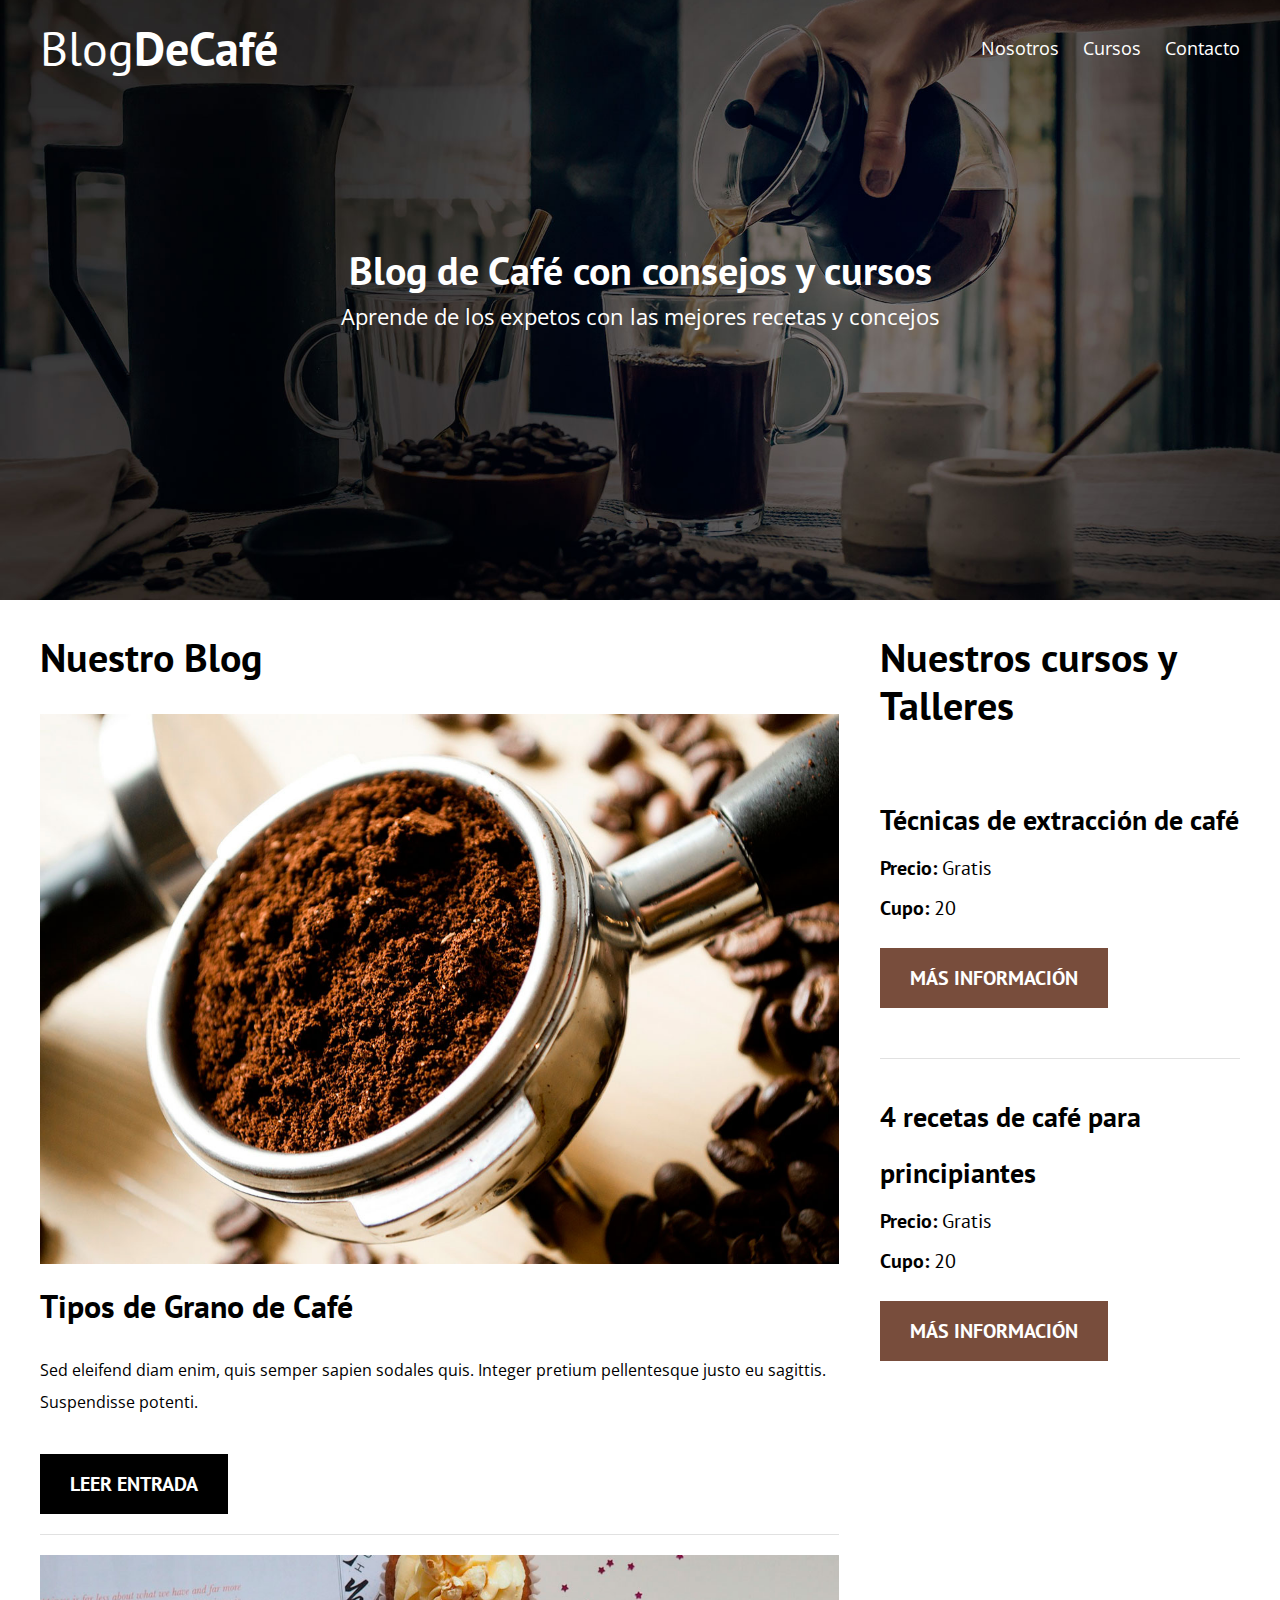
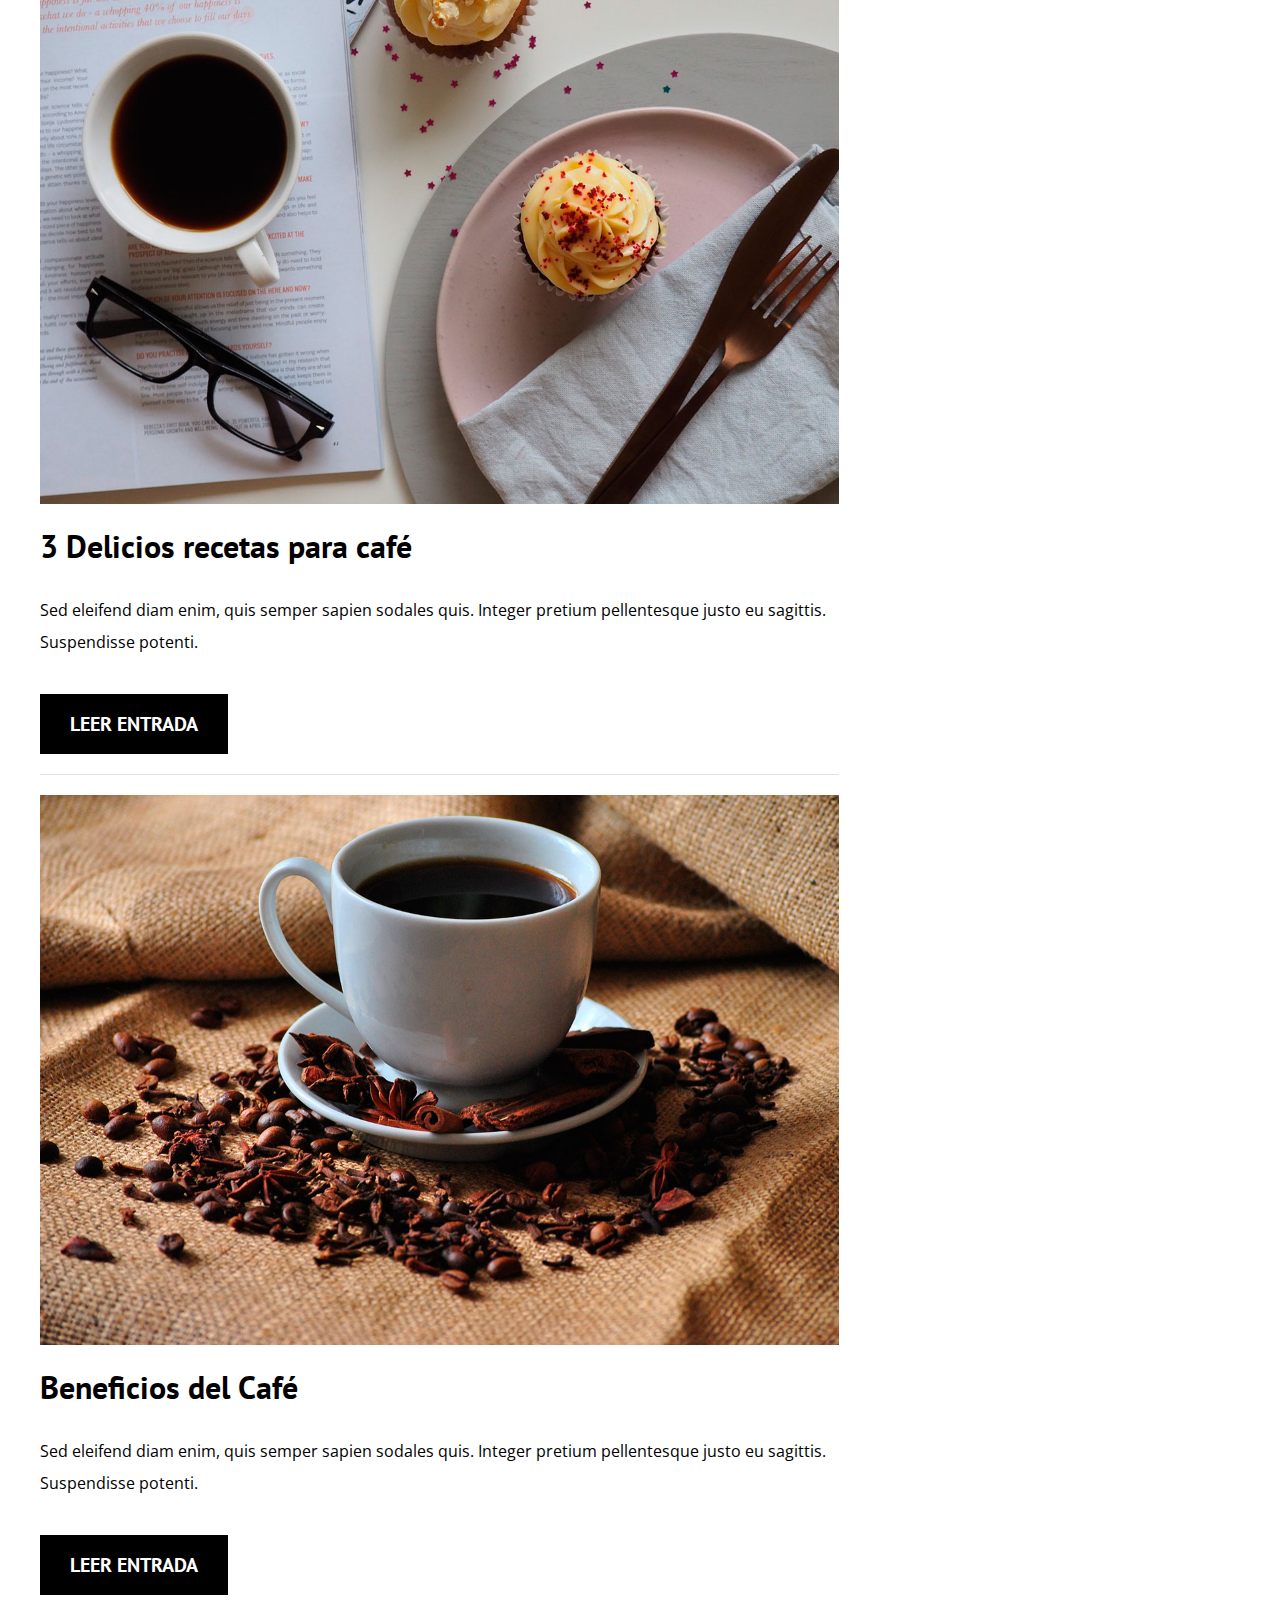
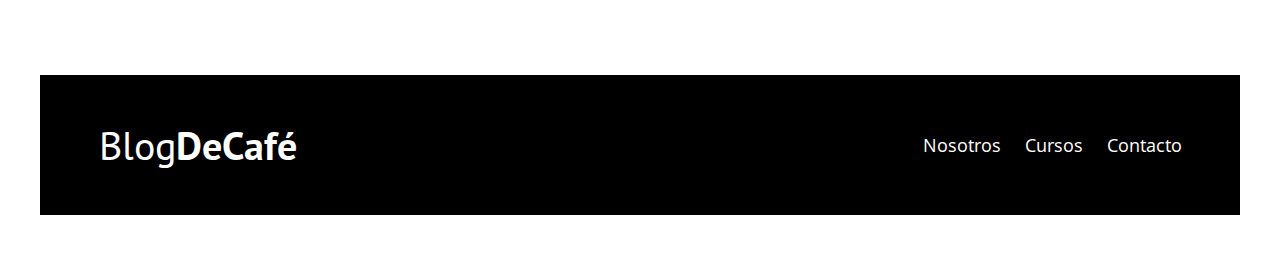
<file: index.html>
<!DOCTYPE html>
<html lang="es">
<head>
    <meta charset="UTF-8">
    <meta name="viewport" content="width=device-width, initial-scale=1.0">
    <title>Blog de Café</title>
    <link href="https://fonts.googleapis.com/css2?family=Open+Sans&family=PT+Sans:wght@400;700&display=swap" rel="stylesheet">
    
    <!-- Normalize -->
    <link rel="stylesheet" href="css/normalize.css">
    <!-- Estilos -->
    <link rel="stylesheet" href="css/estilos.css">
</head>
<body>
    
    <header class="site-header">
        <div class="contenedor">
            <div class="barra">
                <a href="/">
                    <h1 class="no-margin">Blog<span>DeCafé</span></h1>
                </a>
                <nav class="navegacion">
                    <a href="nosotros.html">Nosotros</a>
                    <a href="cursos.html">Cursos</a>
                    <a href="contacto.html">Contacto</a>
                </nav>
            </div>

            <div class="texto-header">
                <h2 class="no-margin">Blog de Café con consejos y cursos</h2>
                <p class="no-margin">Aprende de los expetos con las mejores recetas y concejos</p>
            </div>
        </div>
    </header>
    
    <div class="contenido-principal contenedor">
        <main class="blog">
            <h2>Nuestro Blog</h2>
            <article class="entrada-blog">
                <div class="imgen">
                    <img src="img/blog1.jpg" alt="Imagen Blog">
                </div><!-- Imagen -->
                <div class="contenido-blog">
                    <h3 class="no-margin">Tipos de Grano de Café</h3>
                    <p>Sed eleifend diam enim, quis semper sapien sodales quis. Integer pretium pellentesque justo eu sagittis. Suspendisse potenti.</p>
                    <a href="entrada.html" class="btn btn-primario">Leer Entrada</a>
                </div>
            </article>

            <article class="entrada-blog">
                <div class="imgen">
                    <img src="img/blog2.jpg" alt="Imagen Blog">
                </div><!-- Imagen -->
                <div class="contenido-blog">
                    <h3 class="no-margin">3 Delicios recetas para café</h3>
                    <p>Sed eleifend diam enim, quis semper sapien sodales quis. Integer pretium pellentesque justo eu sagittis. Suspendisse potenti.</p>
                    <a href="entrada.html" class="btn btn-primario">Leer Entrada</a>
                </div>
            </article>

            <article class="entrada-blog">
                <div class="imgen">
                    <img src="img/blog3.jpg" alt="Imagen Blog">
                </div><!-- Imagen -->
                <div class="contenido-blog">
                    <h3 class="no-margin">Beneficios del Café</h3>
                    <p>Sed eleifend diam enim, quis semper sapien sodales quis. Integer pretium pellentesque justo eu sagittis. Suspendisse potenti.</p>
                    <a href="entrada.html" class="btn btn-primario">Leer Entrada</a>
                </div>
            </article>
        </main>
        <aside class="cursos">
            <h2>Nuestros cursos y Talleres</h2>
            <ul class="cursos-lista">
                <li class="curso">
                    <h4 class="no-margin">Técnicas de extracción de café</h4>
                    <p class="no-margin">Precio: <span>Gratis</span></p>
                    <p class="no-margin">Cupo: <span>20</span></p>
                    <a href="cursos.html" class="btn btn-secundario">Más Información</a>
                </li>
                <li class="curso">
                    <h4 class="no-margin">4 recetas de café para principiantes</h4>
                    <p class="no-margin">Precio: <span>Gratis</span></p>
                    <p class="no-margin">Cupo: <span>20</span></p>
                    <a href="cursos.html" class="btn btn-secundario">Más Información</a>
                </li>
            </ul>
        </aside>
    </div> <!-- Contenido Principal -->

    <footer class="site-footer">
        <div class="contenedor">
            <div class="barra">
                <p class="no-margin">Blog<span>DeCafé</span></p>
                <nav class="navegacion">
                    <a href="nosotros.html">Nosotros</a>
                    <a href="cursos.html">Cursos</a>
                    <a href="contacto.html">Contacto</a>
                </nav>
            </div>
        </div>
    </footer>
</body>
</html>
</file>
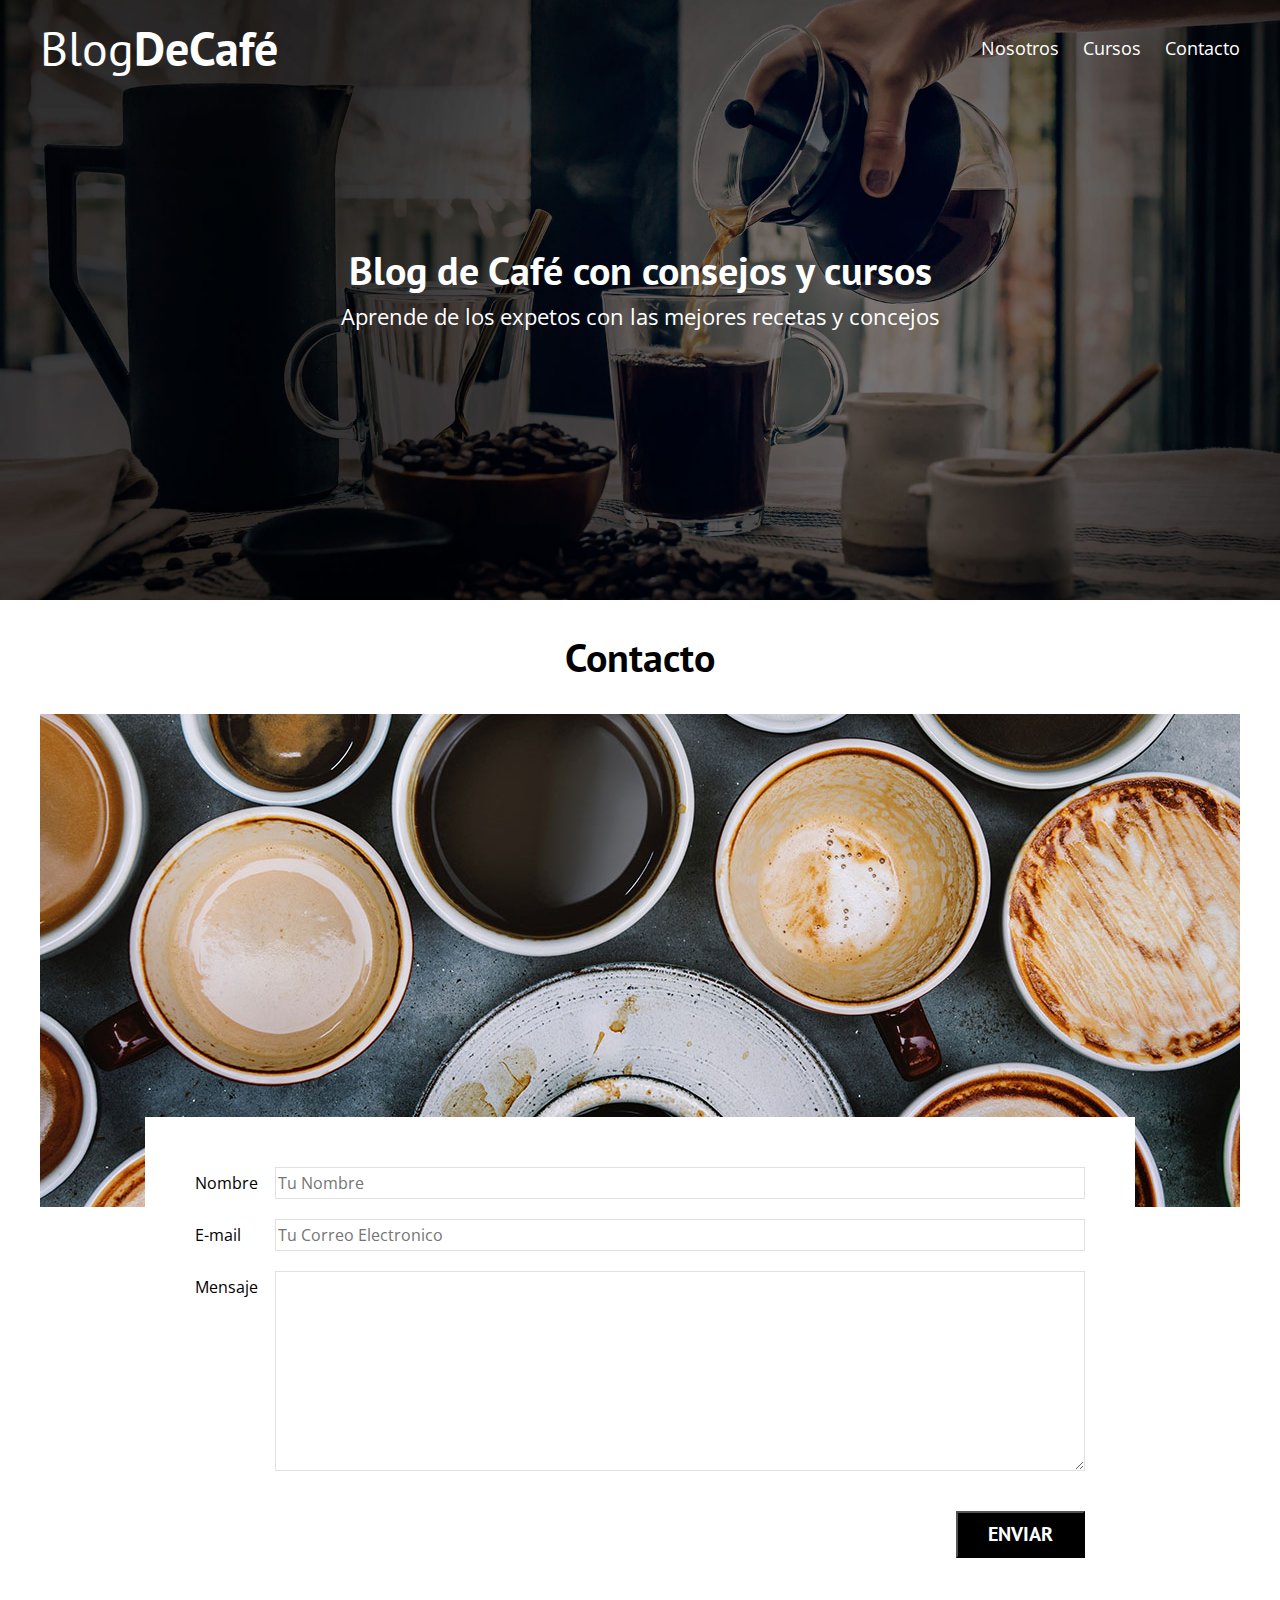
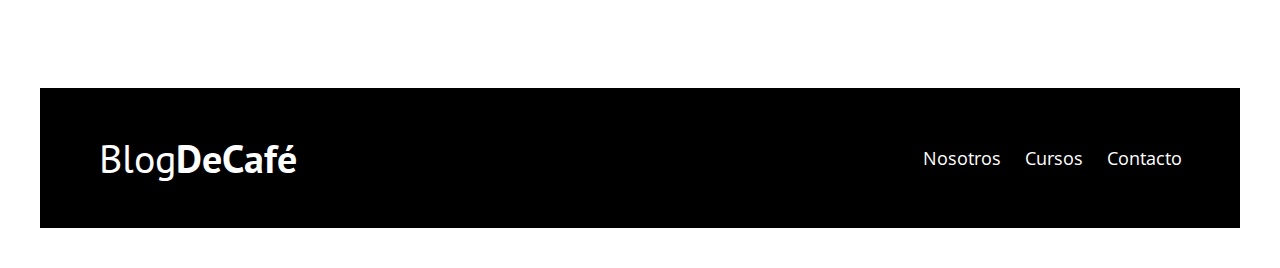
<file: contacto.html>
<!DOCTYPE html>
<html lang="es">
<head>
    <meta charset="UTF-8">
    <meta name="viewport" content="width=device-width, initial-scale=1.0">
    <title>Blog de Café</title>
    <link href="https://fonts.googleapis.com/css2?family=Open+Sans&family=PT+Sans:wght@400;700&display=swap" rel="stylesheet">
    
    <!-- Normalize -->
    <link rel="stylesheet" href="css/normalize.css">
    <!-- Estilos -->
    <link rel="stylesheet" href="css/estilos.css">
</head>
<body>
    
    <header class="site-header">
        <div class="contenedor">
            <div class="barra">
                <a href="/">
                    <h1 class="no-margin">Blog<span>DeCafé</span></h1>
                </a>
                <nav class="navegacion">
                    <a href="nosotros.html">Nosotros</a>
                    <a href="cursos.html">Cursos</a>
                    <a href="contacto.html">Contacto</a>
                </nav>
            </div>

            <div class="texto-header">
                <h2 class="no-margin">Blog de Café con consejos y cursos</h2>
                <p class="no-margin">Aprende de los expetos con las mejores recetas y concejos</p>
            </div>
        </div>
    </header>
    
    <main class="contenedor">
        <h2 class="centrar-texto">Contacto</h2>

        <div class="grid centrar-columnas">
            <div class="columnas-12">
                <img src="img/contacto.jpg" alt="Imagen Contacto">
            </div>

            <div class="columnas-10 formulario-contacto">
                <form action="#">
                    <div class="campo">
                        <label for="nombre">Nombre</label>
                        <input type="text" id="nombre" placeholder="Tu Nombre">
                    </div>
                    <div class="campo">
                        <label for="email">E-mail</label>
                        <input type="email" id="email" placeholder="Tu Correo Electronico">
                    </div>
                    <div class="campo mensaje">
                        <label for="mensaje">Mensaje</label>
                        <textarea id="mensaje"></textarea>
                    </div>
                    <div class="campo enviar">
                        <input type="submit" value="Enviar" class="btn btn-primario"> 
                    </div>

                </form>
            </div>
        </div>

    </main>

    <footer class="site-footer">
        <div class="contenedor">
            <div class="barra">
                <p class="no-margin">Blog<span>DeCafé</span></p>
                <nav class="navegacion">
                    <a href="nosotros.html">Nosotros</a>
                    <a href="cursos.html">Cursos</a>
                    <a href="contacto.html">Contacto</a>
                </nav>
            </div>
        </div>
    </footer>
</body>
</html>
</file>
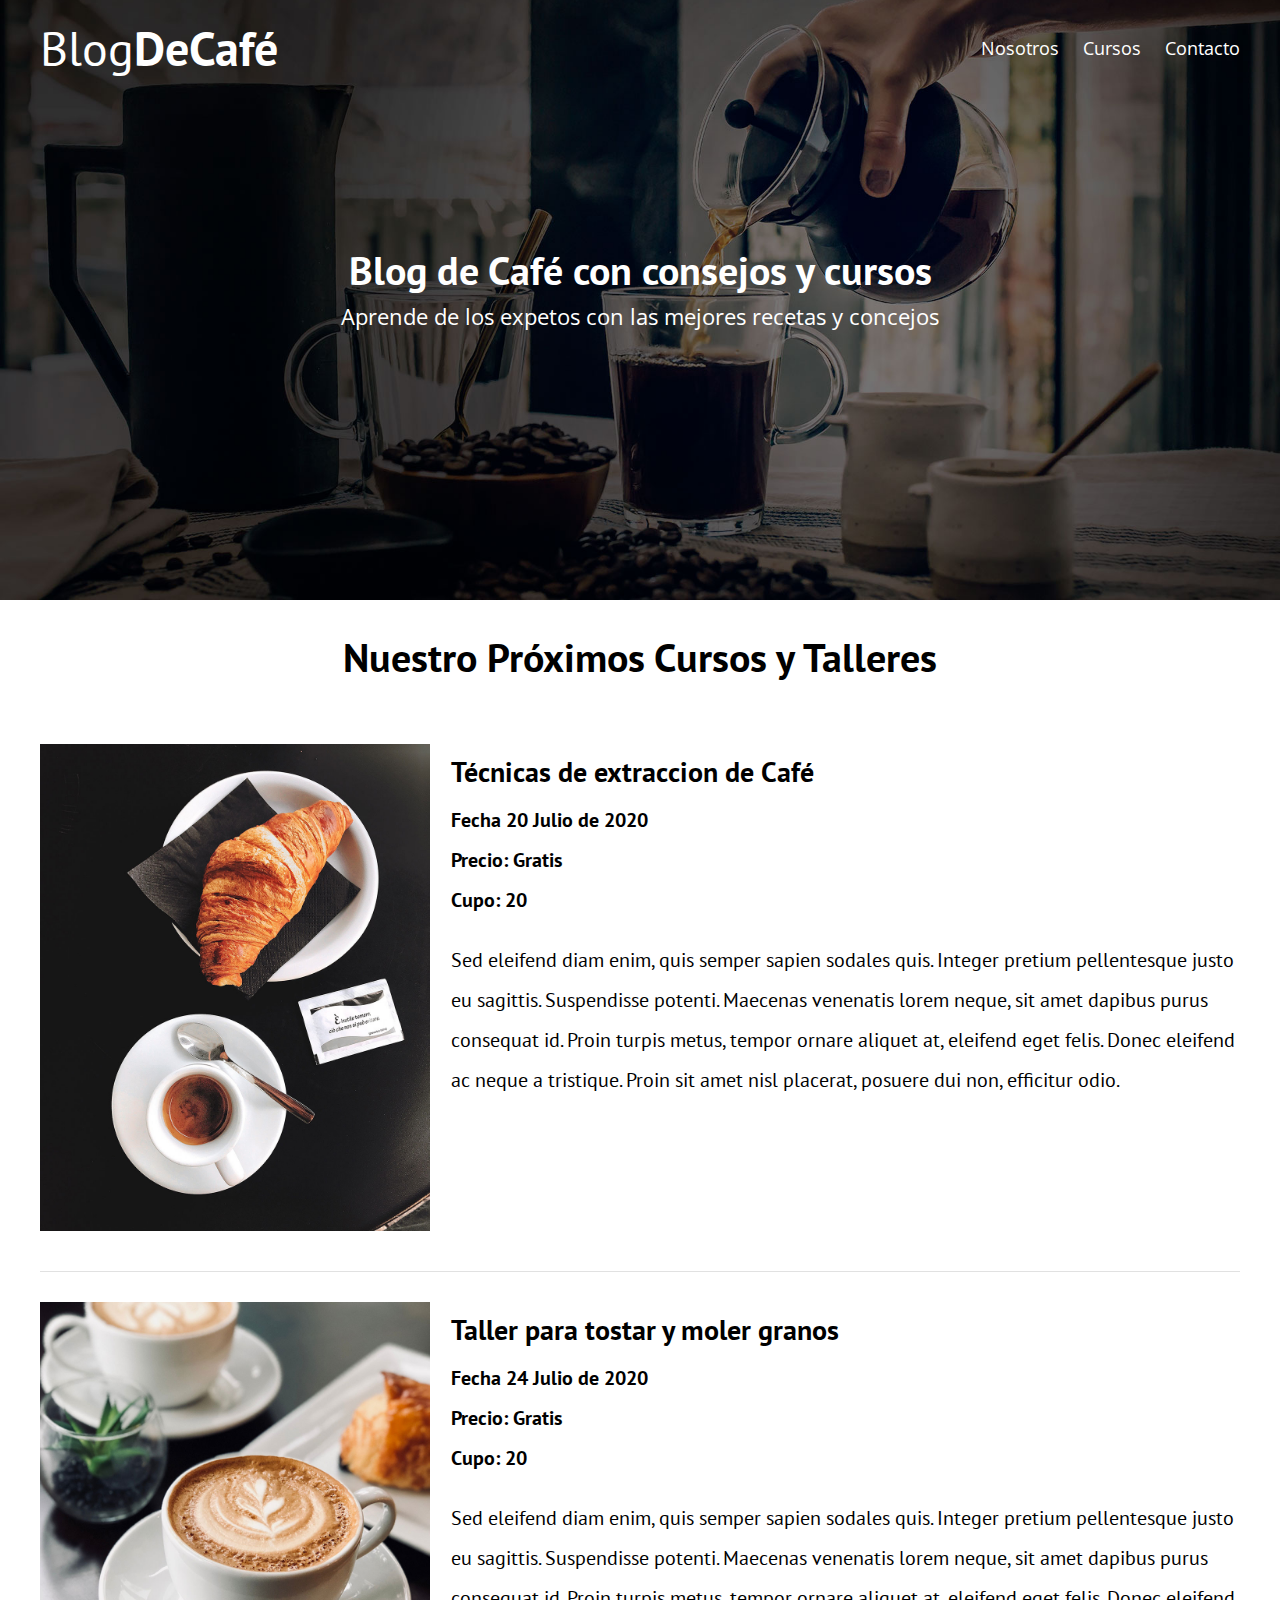
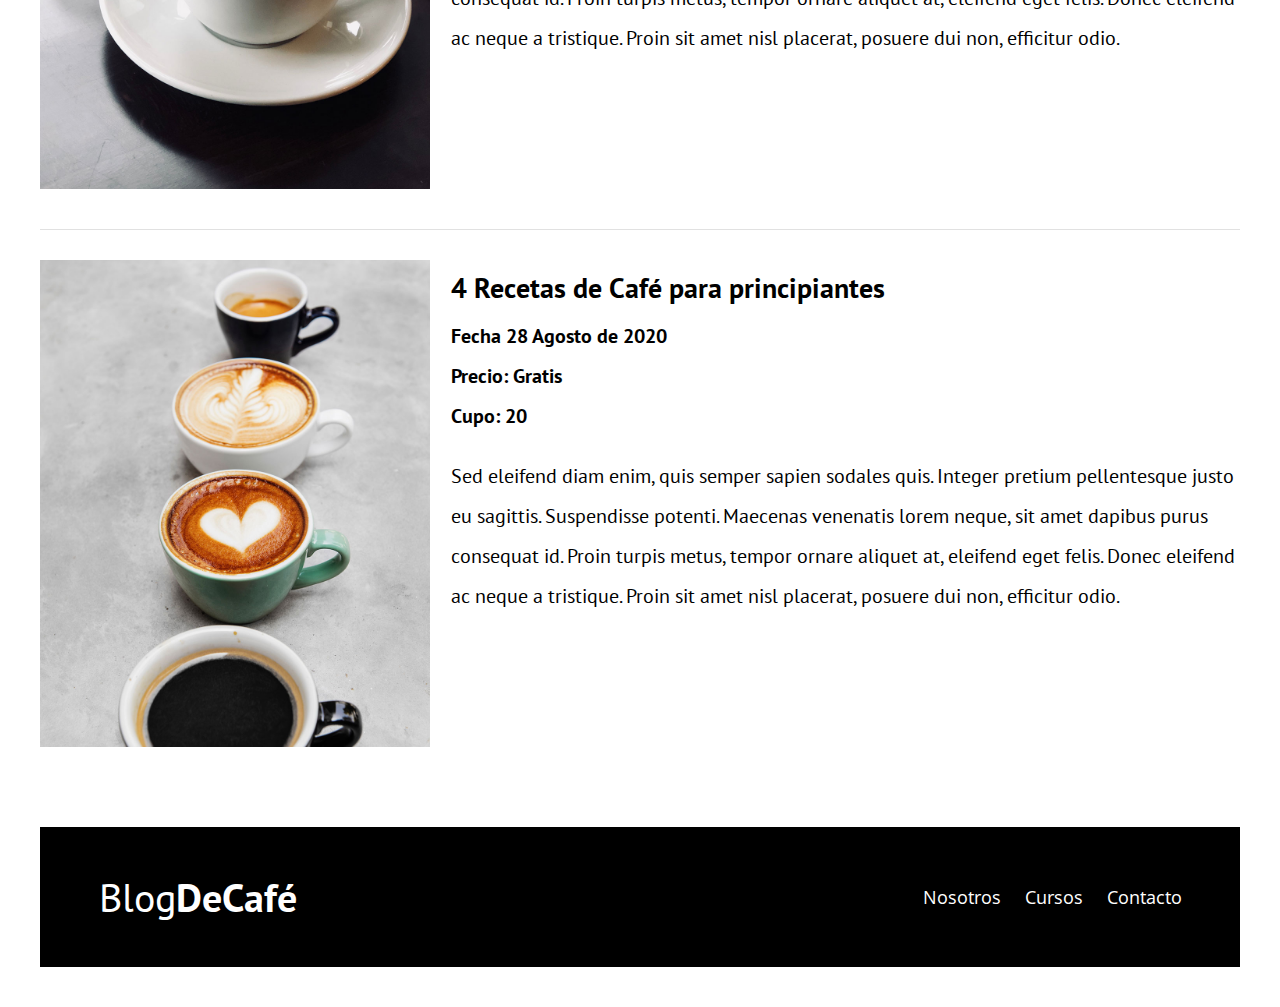
<file: cursos.html>
<!DOCTYPE html>
<html lang="es">
<head>
    <meta charset="UTF-8">
    <meta name="viewport" content="width=device-width, initial-scale=1.0">
    <title>Blog de Café</title>
    <link href="https://fonts.googleapis.com/css2?family=Open+Sans&family=PT+Sans:wght@400;700&display=swap" rel="stylesheet">
    
    <!-- Normalize -->
    <link rel="stylesheet" href="css/normalize.css">
    <!-- Estilos -->
    <link rel="stylesheet" href="css/estilos.css">
</head>
<body>
    
    <header class="site-header">
        <div class="contenedor">
            <div class="barra">
                <a href="/">
                    <h1 class="no-margin">Blog<span>DeCafé</span></h1>
                </a>
                <nav class="navegacion">
                    <a href="nosotros.html">Nosotros</a>
                    <a href="cursos.html">Cursos</a>
                    <a href="contacto.html">Contacto</a>
                </nav>
            </div>

            <div class="texto-header">
                <h2 class="no-margin">Blog de Café con consejos y cursos</h2>
                <p class="no-margin">Aprende de los expetos con las mejores recetas y concejos</p>
            </div>
        </div>
    </header>
    
    <main class="contenedor">
        <h2 class="centrar-texto">Nuestro Próximos Cursos y Talleres</h2>

        <article class="curso grid">
            <div class="columnas-4">
                <img src="img/curso1.jpg" alt="Imagen Curso">
            </div>
            <div class="columnas-8">
                <h4 class="no-margin">Técnicas de extraccion de Café</h4>
                <p class="no-margin">Fecha <span>20 Julio de 2020</span></p>
                <p class="no-margin">Precio: <span>Gratis</span></p>
                <p class="no-margin">Cupo: <span>20</span></p>
                <p class="descripcion">Sed eleifend diam enim, quis semper sapien sodales quis. Integer pretium pellentesque justo eu sagittis. Suspendisse potenti. Maecenas venenatis lorem neque, sit amet dapibus purus consequat id. Proin turpis metus, tempor ornare aliquet at, eleifend eget felis. Donec eleifend ac neque a tristique. Proin sit amet nisl placerat, posuere dui non, efficitur odio.</p>
            </div>
        </article>

        <article class="curso grid">
            <div class="columnas-4">
                <img src="img/curso2.jpg" alt="Imagen Curso">
            </div>
            <div class="columnas-8">
                <h4 class="no-margin">Taller para tostar y moler granos</h4>
                <p class="no-margin">Fecha <span>24 Julio de 2020</span></p>
                <p class="no-margin">Precio: <span>Gratis</span></p>
                <p class="no-margin">Cupo: <span>20</span></p>
                <p class="descripcion">Sed eleifend diam enim, quis semper sapien sodales quis. Integer pretium pellentesque justo eu sagittis. Suspendisse potenti. Maecenas venenatis lorem neque, sit amet dapibus purus consequat id. Proin turpis metus, tempor ornare aliquet at, eleifend eget felis. Donec eleifend ac neque a tristique. Proin sit amet nisl placerat, posuere dui non, efficitur odio.</p>
            </div>
        </article>

        <article class="curso grid">
            <div class="columnas-4">
                <img src="img/curso3.jpg" alt="Imagen Curso">
            </div>
            <div class="columnas-8">
                <h4 class="no-margin">4 Recetas de Café para principiantes</h4>
                <p class="no-margin">Fecha <span>28 Agosto de 2020</span></p>
                <p class="no-margin">Precio: <span>Gratis</span></p>
                <p class="no-margin">Cupo: <span>20</span></p>
                <p class="descripcion">Sed eleifend diam enim, quis semper sapien sodales quis. Integer pretium pellentesque justo eu sagittis. Suspendisse potenti. Maecenas venenatis lorem neque, sit amet dapibus purus consequat id. Proin turpis metus, tempor ornare aliquet at, eleifend eget felis. Donec eleifend ac neque a tristique. Proin sit amet nisl placerat, posuere dui non, efficitur odio.</p>
            </div>
        </article>
    </main>

    <footer class="site-footer">
        <div class="contenedor">
            <div class="barra">
                <p class="no-margin">Blog<span>DeCafé</span></p>
                <nav class="navegacion">
                    <a href="nosotros.html">Nosotros</a>
                    <a href="cursos.html">Cursos</a>
                    <a href="contacto.html">Contacto</a>
                </nav>
            </div>
        </div>
    </footer>
</body>
</html>
</file>
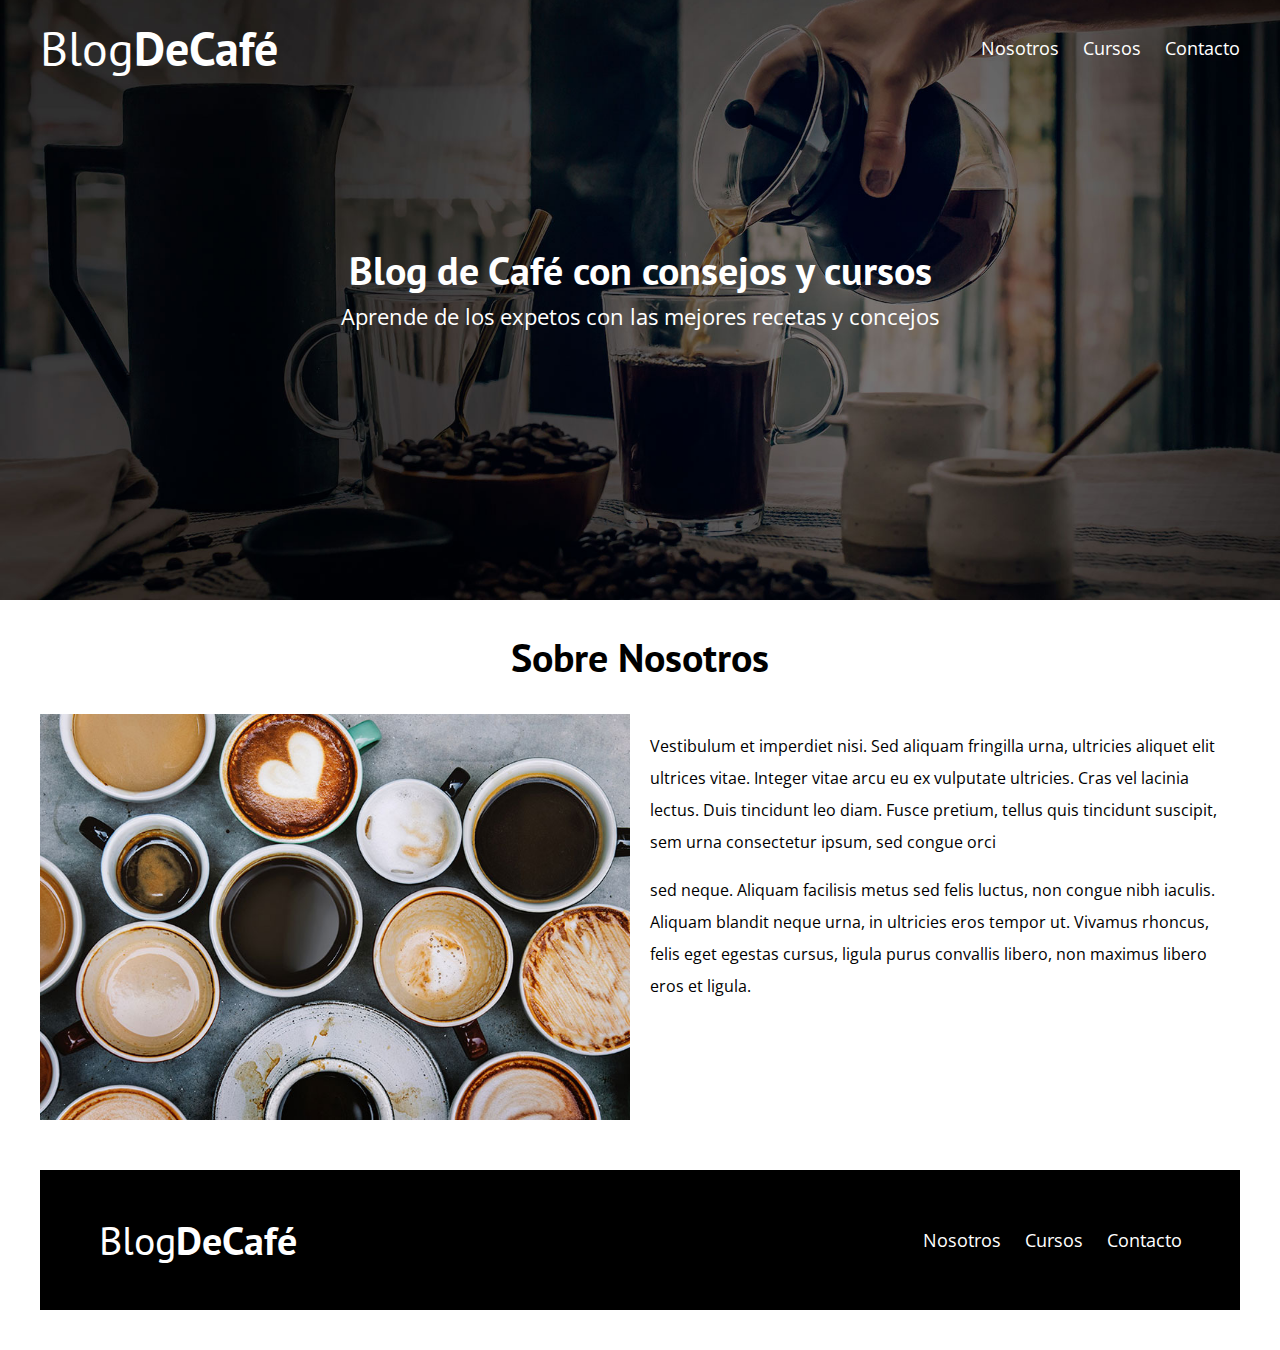
<file: nosotros.html>
<!DOCTYPE html>
<html lang="es">
<head>
    <meta charset="UTF-8">
    <meta name="viewport" content="width=device-width, initial-scale=1.0">
    <title>Blog de Café</title>
    <link href="https://fonts.googleapis.com/css2?family=Open+Sans&family=PT+Sans:wght@400;700&display=swap" rel="stylesheet">
    
    <!-- Normalize -->
    <link rel="stylesheet" href="css/normalize.css">
    <!-- Estilos -->
    <link rel="stylesheet" href="css/estilos.css">
</head>
<body>
    
    <header class="site-header">
        <div class="contenedor">
            <div class="barra">
                <a href="/">
                    <h1 class="no-margin">Blog<span>DeCafé</span></h1>
                </a>
                <nav class="navegacion">
                    <a href="nosotros.html">Nosotros</a>
                    <a href="cursos.html">Cursos</a>
                    <a href="contacto.html">Contacto</a>
                </nav>
            </div>

            <div class="texto-header">
                <h2 class="no-margin">Blog de Café con consejos y cursos</h2>
                <p class="no-margin">Aprende de los expetos con las mejores recetas y concejos</p>
            </div>
        </div>
    </header>
    
    <main class="contenedor">
        <h2 class="centrar-texto">Sobre Nosotros</h2>
        <div class="grid">
            <div class="columnas-6">
                <img src="img/nosotros.jpg" alt="Imagen Nosotros">
            </div>
            <div class="columnas-6">
                <p> Vestibulum et imperdiet nisi. Sed aliquam fringilla urna, ultricies aliquet elit ultrices vitae. Integer vitae arcu eu ex vulputate ultricies. Cras vel lacinia lectus. Duis tincidunt leo diam. Fusce pretium, tellus quis tincidunt suscipit, sem urna consectetur ipsum, sed congue orci</p> <p> sed neque. Aliquam facilisis metus sed felis luctus, non congue nibh iaculis. Aliquam blandit neque urna, in ultricies eros tempor ut. Vivamus rhoncus, felis eget egestas cursus, ligula purus convallis libero, non maximus libero eros et ligula.</p>
            </div>
        </div>
    </main>

    <footer class="site-footer">
        <div class="contenedor">
            <div class="barra">
                <p class="no-margin">Blog<span>DeCafé</span></p>
                <nav class="navegacion">
                    <a href="nosotros.html">Nosotros</a>
                    <a href="cursos.html">Cursos</a>
                    <a href="contacto.html">Contacto</a>
                </nav>
            </div>
        </div>
    </footer>
</body>
</html>
</file>
<file: css/estilos.css>
html {
    box-sizing: border-box;
    font-size: 62.5%; /** 1rem = 10px **/
  }
  *, *:before, *:after {
    box-sizing: inherit;
  }
body {
    font-family: 'Open Sans', sans-serif;
    font-size: 1.6rem;
    line-height: 2;
}

/** Globales **/
.contenedor {
    max-width: 120rem;
    width: 95%;
    margin: 0 auto;
}
h1, h2, h3, h4 { font-family: 'PT Sans', sans-serif; }

h1 {
    font-size: 4.8rem;
}
h2 {
    font-size:  4rem;
    line-height: 1.2;
}
h3 {
    font-size: 3.2rem;
}
h4{
    font-size: 2.8rem;
}
img {
    max-width: 100%;
}
/** Utilidades **/
.centrar-texto {
    text-align: center;
}
.no-margin {
    margin: 0;
}

/** Grid **/
@media (min-width: 768px) {
    .grid{
        display: flex;
        justify-content: space-between;
        flex-wrap: wrap;
    } 
    .centrar-columnas {
        justify-content: center;
    }
    .columnas-4 {
        flex: 0 0 calc(33.3% - 1rem);
    }
    .columnas-6 {
        flex: 0 0 calc(50% - 1rem);
    }
    .columnas-8 {
        flex: 0 0 calc(66.6% - 1rem);
    }
    .columnas-10 {
        flex: 0 0 calc(83.3% - 1rem);
    }
    .columnas-12 {
        flex: 0 0 100%;
    }

}  

/** Botones **/
.btn {
    display: block;
    text-align: center;
    padding: 1rem 3rem;
    margin: 2rem 0;
    color: #ffffff;
    text-decoration: none;
    font-family: 'PT Sans', sans-serif;
    font-weight: 700;
    text-transform: uppercase;
    font-size: 2rem;
    flex: 0 0 100%;
}
.btn:hover {
    cursor: pointer;
}
@media (min-width: 768px) {
    .btn{
        display: inline-block;  
        flex: 0 0 auto;  
    }
}
.btn-primario {
    background-color: #000000;
}
.btn-secundario {
    background-color: #784d3c;
}

/** Header **/
@media (min-width:768px){ /* Teniendo en cuenta la resolucion de una tablet*/
    .barra {
        display: flex;
        justify-content: space-between;
        align-items: center;
    }
}
.site-header {
    background-image: url(../img/banner.jpg);
    background-repeat: no-repeat;
    background-position: center center;
    background-size:cover;
    height: 60rem;
}
.site-header a{
    color: #ffffff;
    text-decoration: none;
}
.site-header h1{
    text-align:center;
    font-weight: 400;
}
.site-header h1 span {
    font-weight: 700;
}
/** Navegacion **/
.navegacion a {
    text-align: center;
    display: block;
    font-size: 1.8rem;
    color: #ffffff;
    text-decoration: none;
}
@media (min-width: 768px) {
    .navegacion a {
        display: inline;
        margin-right: 2rem;
    }
    .navegacion a:last-of-type {
        margin: 0;
    }
}

/** Texto header **/
.texto-header {
    color: #ffffff;
    text-align: center;
    margin-top: 5rem;
}
@media (min-width: 768px) {
    .texto-header {
        margin-top: 15rem;
    }
}
.texto-header p{
    font-size: 2.2rem;
}

/** Contenido Principal HOME **/
.contenido-principal {
    display: flex;
    flex-wrap: wrap;
}
.blog,
.cursos {
    flex: 0 0 100%;
    /* flex-grow: 0;
    flex-shrink: 0;
    flex-basis: 100%; */
}
.cursos {
    order: -1;
}
@media (min-width: 768px) {
    .contenido-principal {
        justify-content: space-between; 
    }
    .blog {
        flex-basis: 66.6%;
    }
    .cursos {
        flex-basis: calc(33.3% - 4rem);
        order: 2;

    }
}

/** Opcional **/
.entrada-blog {
    margin-bottom: 2rem;
    border-bottom: .1rem solid #e1e1e1;
   
}
.entrada-blog:last-of-type {
    border: none;
}

/***  Cursos Sidebar ***/
.cursos-lista {
    padding: 0;
    list-style: none;
}
.curso {
    padding-top: 3rem;
    padding-bottom: 3rem;
    border-bottom: .1rem solid #e1e1e1;
}
.curso:last-of-type {
    border-bottom: none;
}
.curso p{
    font-family: 'PT Sans', sans-serif;
    font-weight: 700;
    font-size: 2rem;
}
.cursos p span, .curso p.descripcion {
    font-weight: 400;
}

/**  Footer **/ 
.site-footer {
    background-color: #000000;
    padding: 3rem;
    margin: 4rem;
}
.site-footer p {
    color: #ffffff;
    font-size: 4rem;
    font-weight: 400;
    font-family: 'PT Sans', sans-serif;
    text-align: center;
}
.site-footer p span {
    font-weight: 700;
}

/** Contacto **/
.formulario-contacto {
    background-color: #ffffff;
    padding: 5rem;
}
@media (min-width: 768px) {
    .formulario-contacto {
        margin-top: -10rem;
    }
}
.formulario-contacto .campo {
    display: flex;
    justify-content: space-between;
    margin-bottom: 2rem;
}
.formulario-contacto .campo label {
    flex: 0 0 8rem;
}
.formulario-contacto .campo input:not([type="submit"]),
.formulario-contacto textarea{
    flex: 1;
    border: 1px solid #e1e1e1;
}
.formulario-contacto textarea {
    height: 20rem;
}
.formulario-contacto .enviar {
    display: flex;
    justify-content: flex-end;
}
</file>
